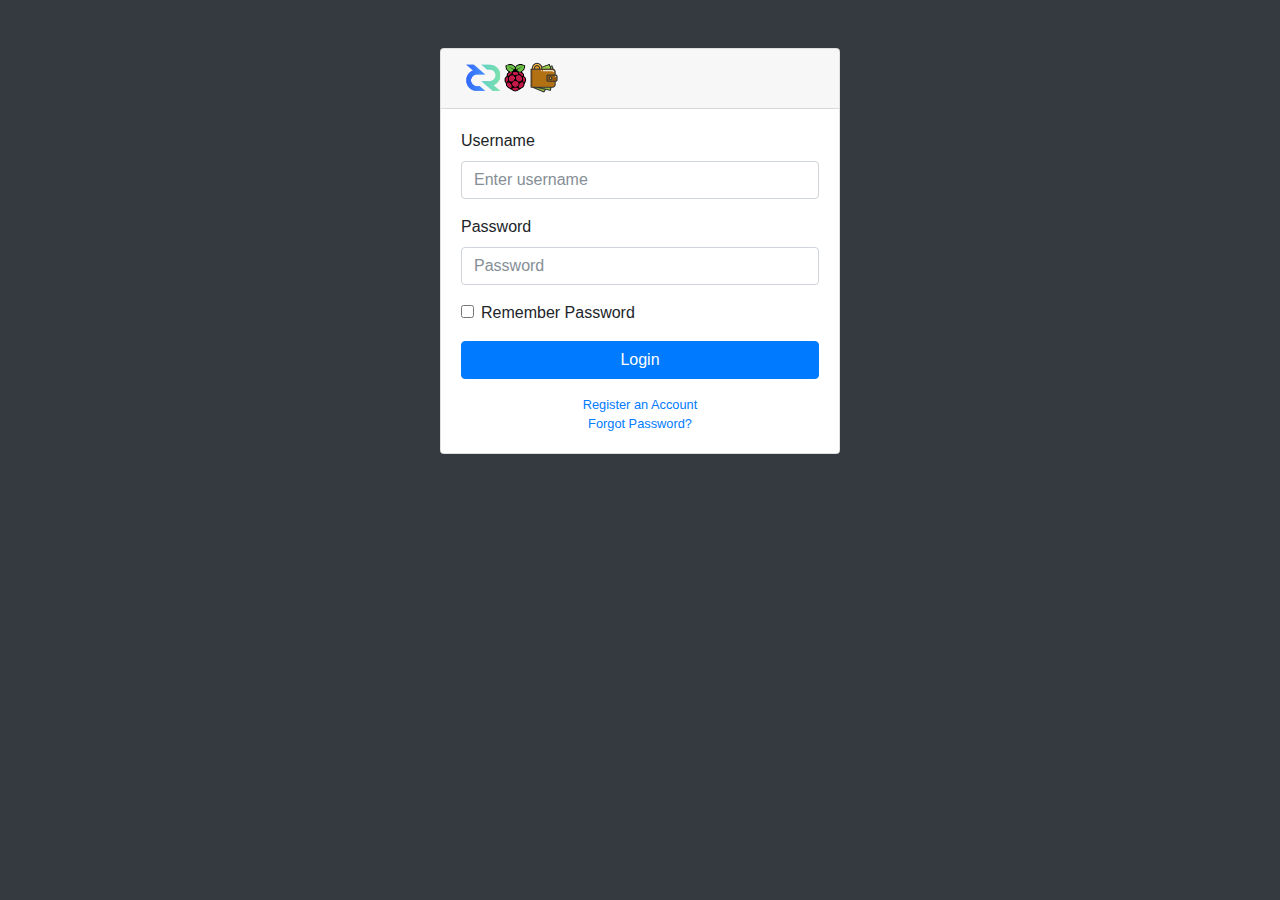
<file: web/index.html>
<!DOCTYPE html>
<html lang="en">

<head>
  <meta charset="utf-8">
  <meta http-equiv="X-UA-Compatible" content="IE=edge">
  <meta name="viewport" content="width=device-width, initial-scale=1, shrink-to-fit=no">
  <meta name="description" content="">
  <meta name="author" content="">
  <title>Decred Pi Wallet</title>
  <!-- Bootstrap core CSS-->
  <link href="vendor/bootstrap/css/bootstrap.min.css" rel="stylesheet">
  <!-- Custom fonts for this template-->
  <link href="vendor/font-awesome/css/font-awesome.min.css" rel="stylesheet" type="text/css">
  <!-- Custom styles for this template-->
  <link href="css/sb-admin.css" rel="stylesheet">
  <link href="css/style.css" rel="stylesheet">
</head>

<body class="bg-dark">
  <div class="container">
    <div class="card card-login mx-auto mt-5">
      <div class="card-header">
      	<img class="img-responsive logo" src="images/decred-logo.png" alt="Decred" >
      </div>
      <div class="card-body">
        <form>
          <div class="form-group">
            <label for="username">Username</label>
            <input class="form-control" id="username" type="text" aria-describedby="usernameHelp" placeholder="Enter username">
          </div>
          <div class="form-group">
            <label for="password">Password</label>
            <input class="form-control" id="password" type="password" placeholder="Password">
          </div>
          <div class="form-group">
            <div class="form-check">
              <label class="form-check-label">
                <input class="form-check-input" type="checkbox"> Remember Password</label>
            </div>
          </div>
          <a id="login" class="btn btn-primary btn-block" href="#">Login</a>
        </form>
        <div class="text-center">
          <a class="d-block small mt-3" href="#">Register an Account</a>
          <a class="d-block small" href="#">Forgot Password?</a>
        </div>
      </div>
    </div>
  </div>
  <!-- Bootstrap core JavaScript-->
  <script src="vendor/jquery/jquery.min.js"></script>
  <script src="vendor/bootstrap/js/bootstrap.bundle.min.js"></script>
  <!-- Core plugin JavaScript-->
  <script src="vendor/jquery-easing/jquery.easing.min.js"></script>
  <!-- Login JavaScript-->
  <script type="text/javascript" src="js/login.js"></script>
</body>

</html>
</file>
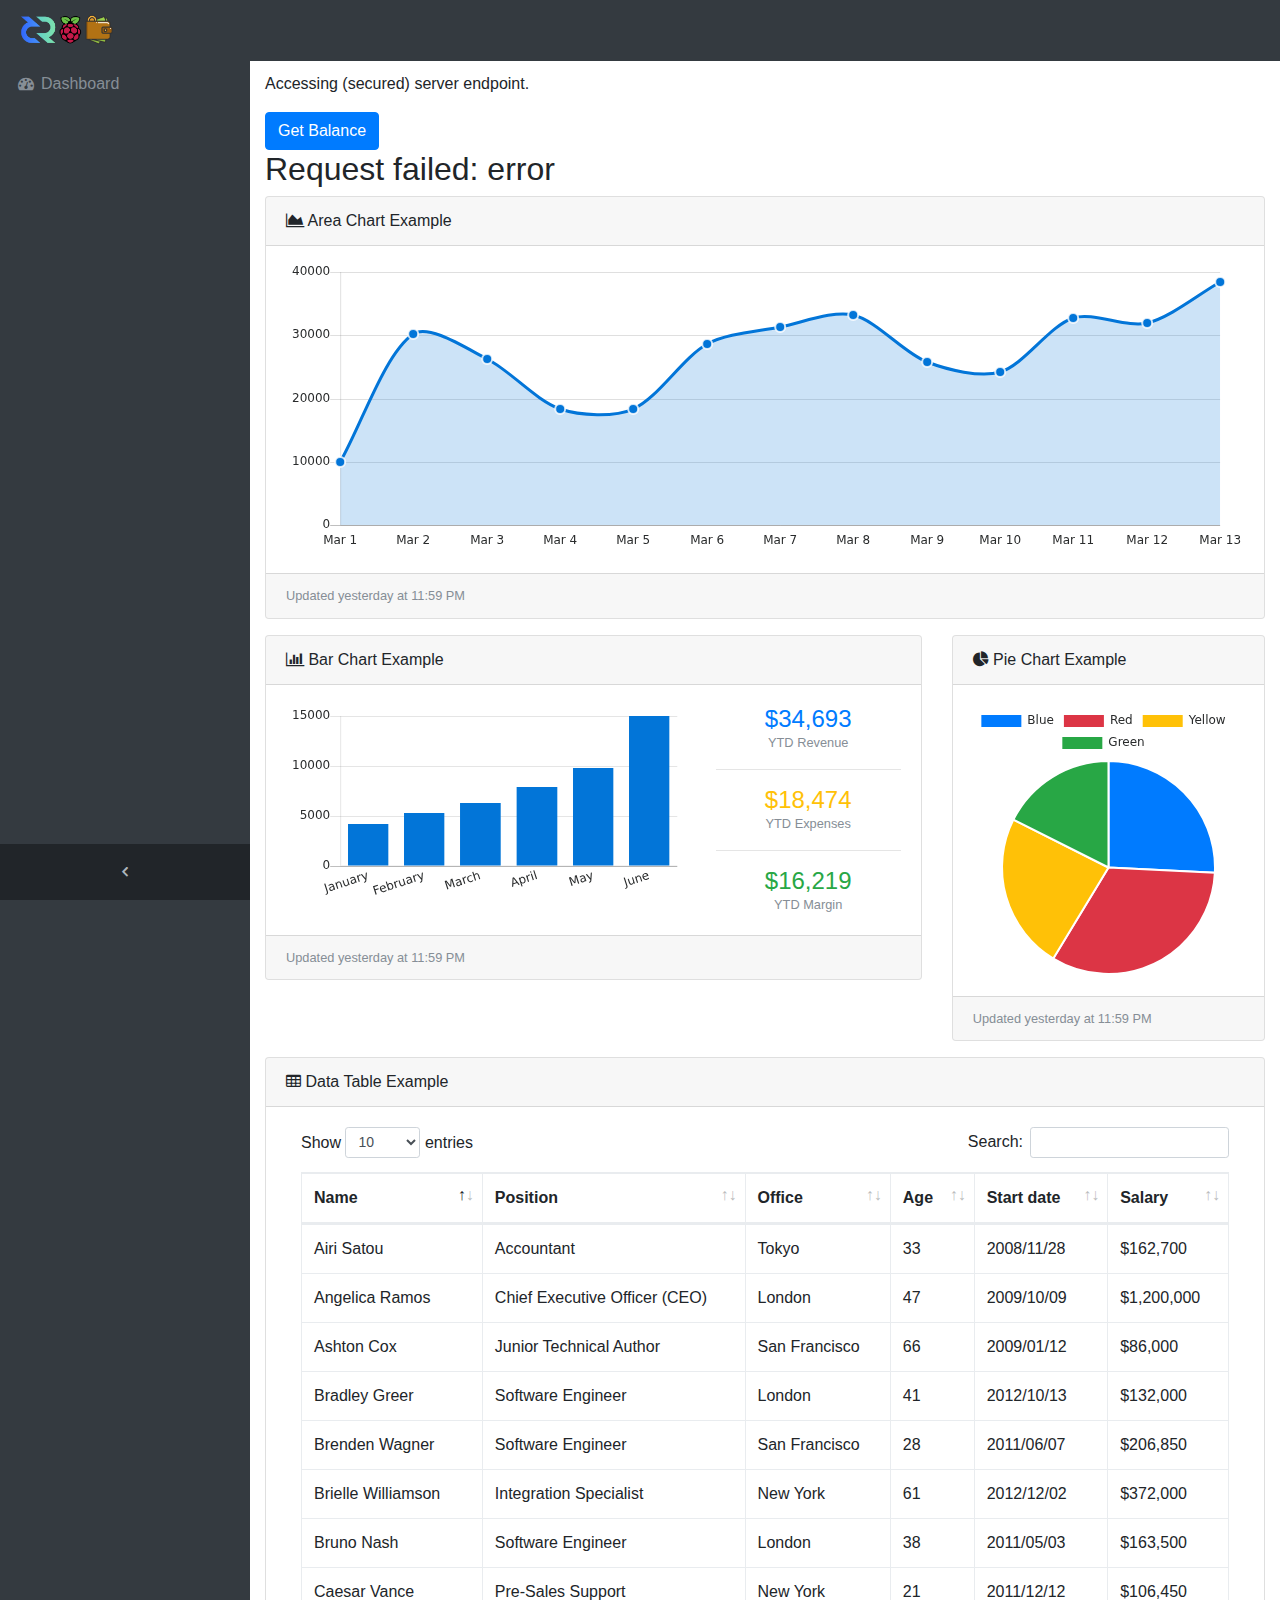
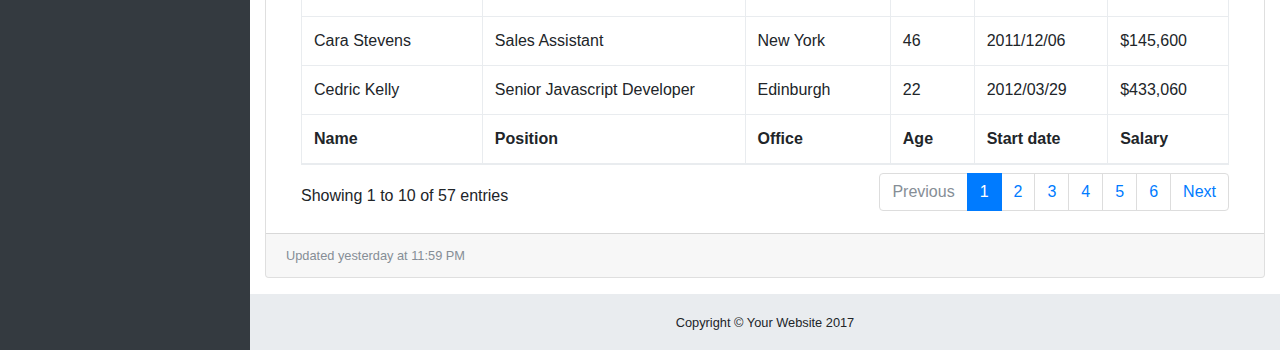
<file: web/dashboard.html>
<!DOCTYPE html>
<html lang="en">

<head>
  <meta charset="utf-8">
  <meta http-equiv="X-UA-Compatible" content="IE=edge">
  <meta name="viewport" content="width=device-width, initial-scale=1, shrink-to-fit=no">
  <meta name="description" content="">
  <meta name="author" content="">
  <title>Decred Raspberry Pi Wallet</title>
  <!-- Bootstrap core CSS-->
  <link href="vendor/bootstrap/css/bootstrap.min.css" rel="stylesheet">
  <!-- Custom fonts for this template-->
  <link href="vendor/font-awesome/css/font-awesome.min.css" rel="stylesheet" type="text/css">
  <!-- Page level plugin CSS-->
  <link href="vendor/datatables/dataTables.bootstrap4.css" rel="stylesheet">
  <!-- Custom styles for this template-->
  <link href="css/sb-admin.css" rel="stylesheet">

  <link href="css/style.css" rel="stylesheet">
</head>

<body class="fixed-nav sticky-footer bg-dark" id="page-top">
  <!-- Navigation-->
  <nav class="navbar navbar-expand-lg navbar-dark bg-dark fixed-top" id="mainNav">
    <a class="navbar-brand" href="index.html"><img class="img-responsive logo" src="images/decred-logo.png" alt="Decred" ></a>
    <button class="navbar-toggler navbar-toggler-right" type="button" data-toggle="collapse" data-target="#navbarResponsive" aria-controls="navbarResponsive" aria-expanded="false" aria-label="Toggle navigation">
      <span class="navbar-toggler-icon"></span>
    </button>
    <div class="collapse navbar-collapse" id="navbarResponsive">
      <ul class="navbar-nav navbar-sidenav" id="exampleAccordion">
        <li class="nav-item" data-toggle="tooltip" data-placement="right" title="Dashboard">
          <a class="nav-link" href="#">
            <i class="fa fa-fw fa-dashboard"></i>
            <span class="nav-link-text">Dashboard</span>
          </a>
        </li>
      </ul>
      <ul class="navbar-nav sidenav-toggler">
        <li class="nav-item">
          <a class="nav-link text-center" id="sidenavToggler">
            <i class="fa fa-fw fa-angle-left"></i>
          </a>
        </li>
      </ul>
    </div>
  </nav>
  <div class="content-wrapper">
    <div class="container-fluid">
      <!-- balance view -->
      <div id="balance-view">
        <p id="call-balance-message">
          Accessing (secured) server endpoint.
        </p>        
        <button id="btn-balance" class="btn btn-primary">
            Get Balance
        </button>
        <h2 id="balance-message"></h2>
      </div>

      <!-- Area Chart Example-->
      <div class="card mb-3">
        <div class="card-header">
          <i class="fa fa-area-chart"></i> Area Chart Example</div>
        <div class="card-body">
          <canvas id="myAreaChart" width="100%" height="30"></canvas>
        </div>
        <div class="card-footer small text-muted">Updated yesterday at 11:59 PM</div>
      </div>
      <div class="row">
        <div class="col-lg-8">
          <!-- Example Bar Chart Card-->
          <div class="card mb-3">
            <div class="card-header">
              <i class="fa fa-bar-chart"></i> Bar Chart Example</div>
            <div class="card-body">
              <div class="row">
                <div class="col-sm-8 my-auto">
                  <canvas id="myBarChart" width="100" height="50"></canvas>
                </div>
                <div class="col-sm-4 text-center my-auto">
                  <div class="h4 mb-0 text-primary">$34,693</div>
                  <div class="small text-muted">YTD Revenue</div>
                  <hr>
                  <div class="h4 mb-0 text-warning">$18,474</div>
                  <div class="small text-muted">YTD Expenses</div>
                  <hr>
                  <div class="h4 mb-0 text-success">$16,219</div>
                  <div class="small text-muted">YTD Margin</div>
                </div>
              </div>
            </div>
            <div class="card-footer small text-muted">Updated yesterday at 11:59 PM</div>
          </div>
        </div>
        <div class="col-lg-4">
          <!-- Example Pie Chart Card-->
          <div class="card mb-3">
            <div class="card-header">
              <i class="fa fa-pie-chart"></i> Pie Chart Example</div>
            <div class="card-body">
              <canvas id="myPieChart" width="100%" height="100"></canvas>
            </div>
            <div class="card-footer small text-muted">Updated yesterday at 11:59 PM</div>
          </div>
        </div>
      </div>
          <!-- Card Columns Example Social Feed-->

      <div class="card mb-3">
        <div class="card-header">
          <i class="fa fa-table"></i> Data Table Example</div>
        <div class="card-body">
          <div class="table-responsive">
            <table class="table table-bordered" id="dataTable" width="100%" cellspacing="0">
              <thead>
                <tr>
                  <th>Name</th>
                  <th>Position</th>
                  <th>Office</th>
                  <th>Age</th>
                  <th>Start date</th>
                  <th>Salary</th>
                </tr>
              </thead>
              <tfoot>
                <tr>
                  <th>Name</th>
                  <th>Position</th>
                  <th>Office</th>
                  <th>Age</th>
                  <th>Start date</th>
                  <th>Salary</th>
                </tr>
              </tfoot>
              <tbody>
                <tr>
                  <td>Tiger Nixon</td>
                  <td>System Architect</td>
                  <td>Edinburgh</td>
                  <td>61</td>
                  <td>2011/04/25</td>
                  <td>$320,800</td>
                </tr>
                <tr>
                  <td>Garrett Winters</td>
                  <td>Accountant</td>
                  <td>Tokyo</td>
                  <td>63</td>
                  <td>2011/07/25</td>
                  <td>$170,750</td>
                </tr>
                <tr>
                  <td>Ashton Cox</td>
                  <td>Junior Technical Author</td>
                  <td>San Francisco</td>
                  <td>66</td>
                  <td>2009/01/12</td>
                  <td>$86,000</td>
                </tr>
                <tr>
                  <td>Cedric Kelly</td>
                  <td>Senior Javascript Developer</td>
                  <td>Edinburgh</td>
                  <td>22</td>
                  <td>2012/03/29</td>
                  <td>$433,060</td>
                </tr>
                <tr>
                  <td>Airi Satou</td>
                  <td>Accountant</td>
                  <td>Tokyo</td>
                  <td>33</td>
                  <td>2008/11/28</td>
                  <td>$162,700</td>
                </tr>
                <tr>
                  <td>Brielle Williamson</td>
                  <td>Integration Specialist</td>
                  <td>New York</td>
                  <td>61</td>
                  <td>2012/12/02</td>
                  <td>$372,000</td>
                </tr>
                <tr>
                  <td>Herrod Chandler</td>
                  <td>Sales Assistant</td>
                  <td>San Francisco</td>
                  <td>59</td>
                  <td>2012/08/06</td>
                  <td>$137,500</td>
                </tr>
                <tr>
                  <td>Rhona Davidson</td>
                  <td>Integration Specialist</td>
                  <td>Tokyo</td>
                  <td>55</td>
                  <td>2010/10/14</td>
                  <td>$327,900</td>
                </tr>
                <tr>
                  <td>Colleen Hurst</td>
                  <td>Javascript Developer</td>
                  <td>San Francisco</td>
                  <td>39</td>
                  <td>2009/09/15</td>
                  <td>$205,500</td>
                </tr>
                <tr>
                  <td>Sonya Frost</td>
                  <td>Software Engineer</td>
                  <td>Edinburgh</td>
                  <td>23</td>
                  <td>2008/12/13</td>
                  <td>$103,600</td>
                </tr>
                <tr>
                  <td>Jena Gaines</td>
                  <td>Office Manager</td>
                  <td>London</td>
                  <td>30</td>
                  <td>2008/12/19</td>
                  <td>$90,560</td>
                </tr>
                <tr>
                  <td>Quinn Flynn</td>
                  <td>Support Lead</td>
                  <td>Edinburgh</td>
                  <td>22</td>
                  <td>2013/03/03</td>
                  <td>$342,000</td>
                </tr>
                <tr>
                  <td>Charde Marshall</td>
                  <td>Regional Director</td>
                  <td>San Francisco</td>
                  <td>36</td>
                  <td>2008/10/16</td>
                  <td>$470,600</td>
                </tr>
                <tr>
                  <td>Haley Kennedy</td>
                  <td>Senior Marketing Designer</td>
                  <td>London</td>
                  <td>43</td>
                  <td>2012/12/18</td>
                  <td>$313,500</td>
                </tr>
                <tr>
                  <td>Tatyana Fitzpatrick</td>
                  <td>Regional Director</td>
                  <td>London</td>
                  <td>19</td>
                  <td>2010/03/17</td>
                  <td>$385,750</td>
                </tr>
                <tr>
                  <td>Michael Silva</td>
                  <td>Marketing Designer</td>
                  <td>London</td>
                  <td>66</td>
                  <td>2012/11/27</td>
                  <td>$198,500</td>
                </tr>
                <tr>
                  <td>Paul Byrd</td>
                  <td>Chief Financial Officer (CFO)</td>
                  <td>New York</td>
                  <td>64</td>
                  <td>2010/06/09</td>
                  <td>$725,000</td>
                </tr>
                <tr>
                  <td>Gloria Little</td>
                  <td>Systems Administrator</td>
                  <td>New York</td>
                  <td>59</td>
                  <td>2009/04/10</td>
                  <td>$237,500</td>
                </tr>
                <tr>
                  <td>Bradley Greer</td>
                  <td>Software Engineer</td>
                  <td>London</td>
                  <td>41</td>
                  <td>2012/10/13</td>
                  <td>$132,000</td>
                </tr>
                <tr>
                  <td>Dai Rios</td>
                  <td>Personnel Lead</td>
                  <td>Edinburgh</td>
                  <td>35</td>
                  <td>2012/09/26</td>
                  <td>$217,500</td>
                </tr>
                <tr>
                  <td>Jenette Caldwell</td>
                  <td>Development Lead</td>
                  <td>New York</td>
                  <td>30</td>
                  <td>2011/09/03</td>
                  <td>$345,000</td>
                </tr>
                <tr>
                  <td>Yuri Berry</td>
                  <td>Chief Marketing Officer (CMO)</td>
                  <td>New York</td>
                  <td>40</td>
                  <td>2009/06/25</td>
                  <td>$675,000</td>
                </tr>
                <tr>
                  <td>Caesar Vance</td>
                  <td>Pre-Sales Support</td>
                  <td>New York</td>
                  <td>21</td>
                  <td>2011/12/12</td>
                  <td>$106,450</td>
                </tr>
                <tr>
                  <td>Doris Wilder</td>
                  <td>Sales Assistant</td>
                  <td>Sidney</td>
                  <td>23</td>
                  <td>2010/09/20</td>
                  <td>$85,600</td>
                </tr>
                <tr>
                  <td>Angelica Ramos</td>
                  <td>Chief Executive Officer (CEO)</td>
                  <td>London</td>
                  <td>47</td>
                  <td>2009/10/09</td>
                  <td>$1,200,000</td>
                </tr>
                <tr>
                  <td>Gavin Joyce</td>
                  <td>Developer</td>
                  <td>Edinburgh</td>
                  <td>42</td>
                  <td>2010/12/22</td>
                  <td>$92,575</td>
                </tr>
                <tr>
                  <td>Jennifer Chang</td>
                  <td>Regional Director</td>
                  <td>Singapore</td>
                  <td>28</td>
                  <td>2010/11/14</td>
                  <td>$357,650</td>
                </tr>
                <tr>
                  <td>Brenden Wagner</td>
                  <td>Software Engineer</td>
                  <td>San Francisco</td>
                  <td>28</td>
                  <td>2011/06/07</td>
                  <td>$206,850</td>
                </tr>
                <tr>
                  <td>Fiona Green</td>
                  <td>Chief Operating Officer (COO)</td>
                  <td>San Francisco</td>
                  <td>48</td>
                  <td>2010/03/11</td>
                  <td>$850,000</td>
                </tr>
                <tr>
                  <td>Shou Itou</td>
                  <td>Regional Marketing</td>
                  <td>Tokyo</td>
                  <td>20</td>
                  <td>2011/08/14</td>
                  <td>$163,000</td>
                </tr>
                <tr>
                  <td>Michelle House</td>
                  <td>Integration Specialist</td>
                  <td>Sidney</td>
                  <td>37</td>
                  <td>2011/06/02</td>
                  <td>$95,400</td>
                </tr>
                <tr>
                  <td>Suki Burks</td>
                  <td>Developer</td>
                  <td>London</td>
                  <td>53</td>
                  <td>2009/10/22</td>
                  <td>$114,500</td>
                </tr>
                <tr>
                  <td>Prescott Bartlett</td>
                  <td>Technical Author</td>
                  <td>London</td>
                  <td>27</td>
                  <td>2011/05/07</td>
                  <td>$145,000</td>
                </tr>
                <tr>
                  <td>Gavin Cortez</td>
                  <td>Team Leader</td>
                  <td>San Francisco</td>
                  <td>22</td>
                  <td>2008/10/26</td>
                  <td>$235,500</td>
                </tr>
                <tr>
                  <td>Martena Mccray</td>
                  <td>Post-Sales support</td>
                  <td>Edinburgh</td>
                  <td>46</td>
                  <td>2011/03/09</td>
                  <td>$324,050</td>
                </tr>
                <tr>
                  <td>Unity Butler</td>
                  <td>Marketing Designer</td>
                  <td>San Francisco</td>
                  <td>47</td>
                  <td>2009/12/09</td>
                  <td>$85,675</td>
                </tr>
                <tr>
                  <td>Howard Hatfield</td>
                  <td>Office Manager</td>
                  <td>San Francisco</td>
                  <td>51</td>
                  <td>2008/12/16</td>
                  <td>$164,500</td>
                </tr>
                <tr>
                  <td>Hope Fuentes</td>
                  <td>Secretary</td>
                  <td>San Francisco</td>
                  <td>41</td>
                  <td>2010/02/12</td>
                  <td>$109,850</td>
                </tr>
                <tr>
                  <td>Vivian Harrell</td>
                  <td>Financial Controller</td>
                  <td>San Francisco</td>
                  <td>62</td>
                  <td>2009/02/14</td>
                  <td>$452,500</td>
                </tr>
                <tr>
                  <td>Timothy Mooney</td>
                  <td>Office Manager</td>
                  <td>London</td>
                  <td>37</td>
                  <td>2008/12/11</td>
                  <td>$136,200</td>
                </tr>
                <tr>
                  <td>Jackson Bradshaw</td>
                  <td>Director</td>
                  <td>New York</td>
                  <td>65</td>
                  <td>2008/09/26</td>
                  <td>$645,750</td>
                </tr>
                <tr>
                  <td>Olivia Liang</td>
                  <td>Support Engineer</td>
                  <td>Singapore</td>
                  <td>64</td>
                  <td>2011/02/03</td>
                  <td>$234,500</td>
                </tr>
                <tr>
                  <td>Bruno Nash</td>
                  <td>Software Engineer</td>
                  <td>London</td>
                  <td>38</td>
                  <td>2011/05/03</td>
                  <td>$163,500</td>
                </tr>
                <tr>
                  <td>Sakura Yamamoto</td>
                  <td>Support Engineer</td>
                  <td>Tokyo</td>
                  <td>37</td>
                  <td>2009/08/19</td>
                  <td>$139,575</td>
                </tr>
                <tr>
                  <td>Thor Walton</td>
                  <td>Developer</td>
                  <td>New York</td>
                  <td>61</td>
                  <td>2013/08/11</td>
                  <td>$98,540</td>
                </tr>
                <tr>
                  <td>Finn Camacho</td>
                  <td>Support Engineer</td>
                  <td>San Francisco</td>
                  <td>47</td>
                  <td>2009/07/07</td>
                  <td>$87,500</td>
                </tr>
                <tr>
                  <td>Serge Baldwin</td>
                  <td>Data Coordinator</td>
                  <td>Singapore</td>
                  <td>64</td>
                  <td>2012/04/09</td>
                  <td>$138,575</td>
                </tr>
                <tr>
                  <td>Zenaida Frank</td>
                  <td>Software Engineer</td>
                  <td>New York</td>
                  <td>63</td>
                  <td>2010/01/04</td>
                  <td>$125,250</td>
                </tr>
                <tr>
                  <td>Zorita Serrano</td>
                  <td>Software Engineer</td>
                  <td>San Francisco</td>
                  <td>56</td>
                  <td>2012/06/01</td>
                  <td>$115,000</td>
                </tr>
                <tr>
                  <td>Jennifer Acosta</td>
                  <td>Junior Javascript Developer</td>
                  <td>Edinburgh</td>
                  <td>43</td>
                  <td>2013/02/01</td>
                  <td>$75,650</td>
                </tr>
                <tr>
                  <td>Cara Stevens</td>
                  <td>Sales Assistant</td>
                  <td>New York</td>
                  <td>46</td>
                  <td>2011/12/06</td>
                  <td>$145,600</td>
                </tr>
                <tr>
                  <td>Hermione Butler</td>
                  <td>Regional Director</td>
                  <td>London</td>
                  <td>47</td>
                  <td>2011/03/21</td>
                  <td>$356,250</td>
                </tr>
                <tr>
                  <td>Lael Greer</td>
                  <td>Systems Administrator</td>
                  <td>London</td>
                  <td>21</td>
                  <td>2009/02/27</td>
                  <td>$103,500</td>
                </tr>
                <tr>
                  <td>Jonas Alexander</td>
                  <td>Developer</td>
                  <td>San Francisco</td>
                  <td>30</td>
                  <td>2010/07/14</td>
                  <td>$86,500</td>
                </tr>
                <tr>
                  <td>Shad Decker</td>
                  <td>Regional Director</td>
                  <td>Edinburgh</td>
                  <td>51</td>
                  <td>2008/11/13</td>
                  <td>$183,000</td>
                </tr>
                <tr>
                  <td>Michael Bruce</td>
                  <td>Javascript Developer</td>
                  <td>Singapore</td>
                  <td>29</td>
                  <td>2011/06/27</td>
                  <td>$183,000</td>
                </tr>
                <tr>
                  <td>Donna Snider</td>
                  <td>Customer Support</td>
                  <td>New York</td>
                  <td>27</td>
                  <td>2011/01/25</td>
                  <td>$112,000</td>
                </tr>
              </tbody>
            </table>
          </div>
        </div>
        <div class="card-footer small text-muted">Updated yesterday at 11:59 PM</div>
      </div>
    </div>
    <!-- /.container-fluid-->
    <!-- /.content-wrapper-->
    <footer class="sticky-footer">
      <div class="container">
        <div class="text-center">
          <small>Copyright © Your Website 2017</small>
        </div>
      </div>
    </footer>
    <!-- Scroll to Top Button-->
    <a class="scroll-to-top rounded" href="#page-top">
      <i class="fa fa-angle-up"></i>
    </a>
    
    <!-- Bootstrap core JavaScript-->
    <script src="vendor/jquery/jquery.min.js"></script>
    <script src="vendor/bootstrap/js/bootstrap.bundle.min.js"></script>
    <!-- Core plugin JavaScript-->
    <script src="vendor/jquery-easing/jquery.easing.min.js"></script>
    <!-- Page level plugin JavaScript-->
    <script src="vendor/chart.js/Chart.min.js"></script>
    <script src="vendor/datatables/jquery.dataTables.js"></script>
    <script src="vendor/datatables/dataTables.bootstrap4.js"></script>
    <!-- Custom scripts for all pages-->
    <script src="js/sb-admin.min.js"></script>
    <!-- Custom scripts for this page-->
    <script src="js/sb-admin-datatables.min.js"></script>
    <script src="js/sb-admin-charts.min.js"></script>
    <!-- Custom scripts for API-->
    <script src="js/api.js"></script>
  </div>
</body>

</html>
</file>
<file: web/css/style.css>
.logo{
	width: 100px;
}
</file>
<file: web/css/sb-admin.css>
/*!
 * Start Bootstrap - SB Admin v4.0.0-beta.2 (https://startbootstrap.com/template-overviews/sb-admin)
 * Copyright 2013-2017 Start Bootstrap
 * Licensed under MIT (https://github.com/BlackrockDigital/startbootstrap-sb-admin/blob/master/LICENSE)
 */
html {
  position: relative;
  min-height: 100%; }

body {
  overflow-x: hidden; }

body.sticky-footer {
  margin-bottom: 56px; }
  body.sticky-footer .content-wrapper {
    min-height: calc(100vh - 56px - 56px); }

body.fixed-nav {
  padding-top: 56px; }

.content-wrapper {
  min-height: calc(100vh - 56px);
  padding-top: 1rem; }

.scroll-to-top {
  position: fixed;
  right: 15px;
  bottom: 3px;
  display: none;
  width: 50px;
  height: 50px;
  text-align: center;
  color: white;
  background: #0C1E3E;
  line-height: 45px; }
  .scroll-to-top:focus, .scroll-to-top:hover {
    color: white; }
  .scroll-to-top:hover {
    background: #343a40; }
  .scroll-to-top i {
    font-weight: 800; }

.smaller {
  font-size: 0.7rem; }

.o-hidden {
  overflow: hidden !important; }

.z-0 {
  z-index: 0; }

.z-1 {
  z-index: 1; }

#mainNav .navbar-collapse {
  overflow: auto;
  max-height: 75vh; }
  #mainNav .navbar-collapse .navbar-nav .nav-item .nav-link {
    cursor: pointer; }
  #mainNav .navbar-collapse .navbar-sidenav .nav-link-collapse:after {
    float: right;
    content: '\f107';
    font-family: 'FontAwesome'; }
  #mainNav .navbar-collapse .navbar-sidenav .nav-link-collapse.collapsed:after {
    content: '\f105'; }
  #mainNav .navbar-collapse .navbar-sidenav .sidenav-second-level,
  #mainNav .navbar-collapse .navbar-sidenav .sidenav-third-level {
    padding-left: 0; }
    #mainNav .navbar-collapse .navbar-sidenav .sidenav-second-level > li > a,
    #mainNav .navbar-collapse .navbar-sidenav .sidenav-third-level > li > a {
      display: block;
      padding: 0.5em 0; }
      #mainNav .navbar-collapse .navbar-sidenav .sidenav-second-level > li > a:focus, #mainNav .navbar-collapse .navbar-sidenav .sidenav-second-level > li > a:hover,
      #mainNav .navbar-collapse .navbar-sidenav .sidenav-third-level > li > a:focus,
      #mainNav .navbar-collapse .navbar-sidenav .sidenav-third-level > li > a:hover {
        text-decoration: none; }
  #mainNav .navbar-collapse .navbar-sidenav .sidenav-second-level > li > a {
    padding-left: 1em; }
  #mainNav .navbar-collapse .navbar-sidenav .sidenav-third-level > li > a {
    padding-left: 2em; }
  #mainNav .navbar-collapse .sidenav-toggler {
    display: none; }
  #mainNav .navbar-collapse .navbar-nav > .nav-item.dropdown > .nav-link {
    position: relative;
    min-width: 45px; }
    #mainNav .navbar-collapse .navbar-nav > .nav-item.dropdown > .nav-link:after {
      float: right;
      width: auto;
      content: '\f105';
      border: none;
      font-family: 'FontAwesome'; }
    #mainNav .navbar-collapse .navbar-nav > .nav-item.dropdown > .nav-link .indicator {
      position: absolute;
      top: 5px;
      left: 21px;
      font-size: 10px; }
  #mainNav .navbar-collapse .navbar-nav > .nav-item.dropdown.show > .nav-link:after {
    content: '\f107'; }
  #mainNav .navbar-collapse .navbar-nav > .nav-item.dropdown .dropdown-menu > .dropdown-item > .dropdown-message {
    overflow: hidden;
    max-width: none;
    text-overflow: ellipsis; }

@media (min-width: 992px) {
  #mainNav .navbar-brand {
    width: 250px; }
  #mainNav .navbar-collapse {
    overflow: visible;
    max-height: none; }
    #mainNav .navbar-collapse .navbar-sidenav {
      position: absolute;
      top: 0;
      left: 0;
      overflow-x: hidden;
      overflow-y: auto;
      -webkit-flex-direction: column;
      -ms-flex-direction: column;
      flex-direction: column;
      margin-top: 56px; }
      #mainNav .navbar-collapse .navbar-sidenav > .nav-item {
        width: 250px;
        padding: 0; }
        #mainNav .navbar-collapse .navbar-sidenav > .nav-item > .nav-link {
          padding: 1em; }
        #mainNav .navbar-collapse .navbar-sidenav > .nav-item .sidenav-second-level,
        #mainNav .navbar-collapse .navbar-sidenav > .nav-item .sidenav-third-level {
          padding-left: 0;
          list-style: none; }
          #mainNav .navbar-collapse .navbar-sidenav > .nav-item .sidenav-second-level > li,
          #mainNav .navbar-collapse .navbar-sidenav > .nav-item .sidenav-third-level > li {
            width: 250px; }
            #mainNav .navbar-collapse .navbar-sidenav > .nav-item .sidenav-second-level > li > a,
            #mainNav .navbar-collapse .navbar-sidenav > .nav-item .sidenav-third-level > li > a {
              padding: 1em; }
        #mainNav .navbar-collapse .navbar-sidenav > .nav-item .sidenav-second-level > li > a {
          padding-left: 2.75em; }
        #mainNav .navbar-collapse .navbar-sidenav > .nav-item .sidenav-third-level > li > a {
          padding-left: 3.75em; }
    #mainNav .navbar-collapse .navbar-nav > .nav-item.dropdown > .nav-link {
      min-width: 0; }
      #mainNav .navbar-collapse .navbar-nav > .nav-item.dropdown > .nav-link:after {
        width: 24px;
        text-align: center; }
    #mainNav .navbar-collapse .navbar-nav > .nav-item.dropdown .dropdown-menu > .dropdown-item > .dropdown-message {
      max-width: 300px; } }

#mainNav.fixed-top .sidenav-toggler {
  display: none; }

@media (min-width: 992px) {
  #mainNav.fixed-top .navbar-sidenav {
    height: calc(100vh - 112px); }
  #mainNav.fixed-top .sidenav-toggler {
    position: absolute;
    top: 0;
    left: 0;
    display: flex;
    overflow-x: hidden;
    overflow-y: auto;
    -webkit-flex-direction: column;
    -ms-flex-direction: column;
    flex-direction: column;
    margin-top: calc(100vh - 56px); }
    #mainNav.fixed-top .sidenav-toggler > .nav-item {
      width: 250px;
      padding: 0; }
      #mainNav.fixed-top .sidenav-toggler > .nav-item > .nav-link {
        padding: 1em; } }

#mainNav.fixed-top.navbar-dark .sidenav-toggler {
  background-color: #212529; }
  #mainNav.fixed-top.navbar-dark .sidenav-toggler a i {
    color: #adb5bd; }

#mainNav.fixed-top.navbar-light .sidenav-toggler {
  background-color: #dee2e6; }
  #mainNav.fixed-top.navbar-light .sidenav-toggler a i {
    color: rgba(0, 0, 0, 0.5); }

body.sidenav-toggled #mainNav.fixed-top .sidenav-toggler {
  overflow-x: hidden;
  width: 55px; }
  body.sidenav-toggled #mainNav.fixed-top .sidenav-toggler .nav-item,
  body.sidenav-toggled #mainNav.fixed-top .sidenav-toggler .nav-link {
    width: 55px !important; }

body.sidenav-toggled #mainNav.fixed-top #sidenavToggler i {
  -webkit-transform: scaleX(-1);
  -moz-transform: scaleX(-1);
  -o-transform: scaleX(-1);
  transform: scaleX(-1);
  filter: FlipH;
  -ms-filter: 'FlipH'; }

#mainNav.static-top .sidenav-toggler {
  display: none; }

@media (min-width: 992px) {
  #mainNav.static-top .sidenav-toggler {
    display: flex; } }

body.sidenav-toggled #mainNav.static-top #sidenavToggler i {
  -webkit-transform: scaleX(-1);
  -moz-transform: scaleX(-1);
  -o-transform: scaleX(-1);
  transform: scaleX(-1);
  filter: FlipH;
  -ms-filter: 'FlipH'; }

.content-wrapper {
  overflow-x: hidden;
  background: white; }
  @media (min-width: 992px) {
    .content-wrapper {
      margin-left: 250px; } }

#sidenavToggler i {
  font-weight: 800; }

.navbar-sidenav-tooltip.show {
  display: none; }

@media (min-width: 992px) {
  body.sidenav-toggled .content-wrapper {
    margin-left: 55px; } }

body.sidenav-toggled .navbar-sidenav {
  overflow-x: hidden;
  width: 55px; }
  body.sidenav-toggled .navbar-sidenav .nav-link-text {
    display: none; }
  body.sidenav-toggled .navbar-sidenav .nav-item,
  body.sidenav-toggled .navbar-sidenav .nav-link {
    width: 55px !important; }
    body.sidenav-toggled .navbar-sidenav .nav-item:after,
    body.sidenav-toggled .navbar-sidenav .nav-link:after {
      display: none; }

body.sidenav-toggled .navbar-sidenav-tooltip.show {
  display: flex; }

#mainNav.navbar-dark .navbar-collapse .navbar-sidenav .nav-link-collapse:after {
  color: #868e96; }

#mainNav.navbar-dark .navbar-collapse .navbar-sidenav > .nav-item > .nav-link {
  color: #868e96; }
  #mainNav.navbar-dark .navbar-collapse .navbar-sidenav > .nav-item > .nav-link:hover {
    color: #adb5bd; }

#mainNav.navbar-dark .navbar-collapse .navbar-sidenav > .nav-item .sidenav-second-level > li > a,
#mainNav.navbar-dark .navbar-collapse .navbar-sidenav > .nav-item .sidenav-third-level > li > a {
  color: #868e96; }
  #mainNav.navbar-dark .navbar-collapse .navbar-sidenav > .nav-item .sidenav-second-level > li > a:focus, #mainNav.navbar-dark .navbar-collapse .navbar-sidenav > .nav-item .sidenav-second-level > li > a:hover,
  #mainNav.navbar-dark .navbar-collapse .navbar-sidenav > .nav-item .sidenav-third-level > li > a:focus,
  #mainNav.navbar-dark .navbar-collapse .navbar-sidenav > .nav-item .sidenav-third-level > li > a:hover {
    color: #adb5bd; }

#mainNav.navbar-dark .navbar-collapse .navbar-nav > .nav-item.dropdown > .nav-link:after {
  color: #adb5bd; }

@media (min-width: 992px) {
  #mainNav.navbar-dark .navbar-collapse .navbar-sidenav {
    background: #343a40; }
    #mainNav.navbar-dark .navbar-collapse .navbar-sidenav li.active a {
      color: white !important;
      background-color: #495057; }
      #mainNav.navbar-dark .navbar-collapse .navbar-sidenav li.active a:focus, #mainNav.navbar-dark .navbar-collapse .navbar-sidenav li.active a:hover {
        color: white; }
    #mainNav.navbar-dark .navbar-collapse .navbar-sidenav > .nav-item .sidenav-second-level,
    #mainNav.navbar-dark .navbar-collapse .navbar-sidenav > .nav-item .sidenav-third-level {
      background: #343a40; } }

#mainNav.navbar-light .navbar-collapse .navbar-sidenav .nav-link-collapse:after {
  color: rgba(0, 0, 0, 0.5); }

#mainNav.navbar-light .navbar-collapse .navbar-sidenav > .nav-item > .nav-link {
  color: rgba(0, 0, 0, 0.5); }
  #mainNav.navbar-light .navbar-collapse .navbar-sidenav > .nav-item > .nav-link:hover {
    color: rgba(0, 0, 0, 0.7); }

#mainNav.navbar-light .navbar-collapse .navbar-sidenav > .nav-item .sidenav-second-level > li > a,
#mainNav.navbar-light .navbar-collapse .navbar-sidenav > .nav-item .sidenav-third-level > li > a {
  color: rgba(0, 0, 0, 0.5); }
  #mainNav.navbar-light .navbar-collapse .navbar-sidenav > .nav-item .sidenav-second-level > li > a:focus, #mainNav.navbar-light .navbar-collapse .navbar-sidenav > .nav-item .sidenav-second-level > li > a:hover,
  #mainNav.navbar-light .navbar-collapse .navbar-sidenav > .nav-item .sidenav-third-level > li > a:focus,
  #mainNav.navbar-light .navbar-collapse .navbar-sidenav > .nav-item .sidenav-third-level > li > a:hover {
    color: rgba(0, 0, 0, 0.7); }

#mainNav.navbar-light .navbar-collapse .navbar-nav > .nav-item.dropdown > .nav-link:after {
  color: rgba(0, 0, 0, 0.5); }

@media (min-width: 992px) {
  #mainNav.navbar-light .navbar-collapse .navbar-sidenav {
    background: #f8f9fa; }
    #mainNav.navbar-light .navbar-collapse .navbar-sidenav li.active a {
      color: #000 !important;
      background-color: #e9ecef; }
      #mainNav.navbar-light .navbar-collapse .navbar-sidenav li.active a:focus, #mainNav.navbar-light .navbar-collapse .navbar-sidenav li.active a:hover {
        color: #000; }
    #mainNav.navbar-light .navbar-collapse .navbar-sidenav > .nav-item .sidenav-second-level,
    #mainNav.navbar-light .navbar-collapse .navbar-sidenav > .nav-item .sidenav-third-level {
      background: #f8f9fa; } }

.card-body-icon {
  position: absolute;
  z-index: 0;
  top: -25px;
  right: -25px;
  font-size: 5rem;
  -webkit-transform: rotate(15deg);
  -ms-transform: rotate(15deg);
  transform: rotate(15deg); }

@media (min-width: 576px) {
  .card-columns {
    column-count: 1; } }

@media (min-width: 768px) {
  .card-columns {
    column-count: 2; } }

@media (min-width: 1200px) {
  .card-columns {
    column-count: 2; } }

.card-login {
  max-width: 25rem; }

.card-register {
  max-width: 40rem; }

footer.sticky-footer {
  position: absolute;
  right: 0;
  bottom: 0;
  width: 100%;
  height: 56px;
  background-color: #e9ecef;
  line-height: 55px; }
  @media (min-width: 992px) {
    footer.sticky-footer {
      width: calc(100% - 250px); } }

@media (min-width: 992px) {
  body.sidenav-toggled footer.sticky-footer {
    width: calc(100% - 55px); } }
</file>
